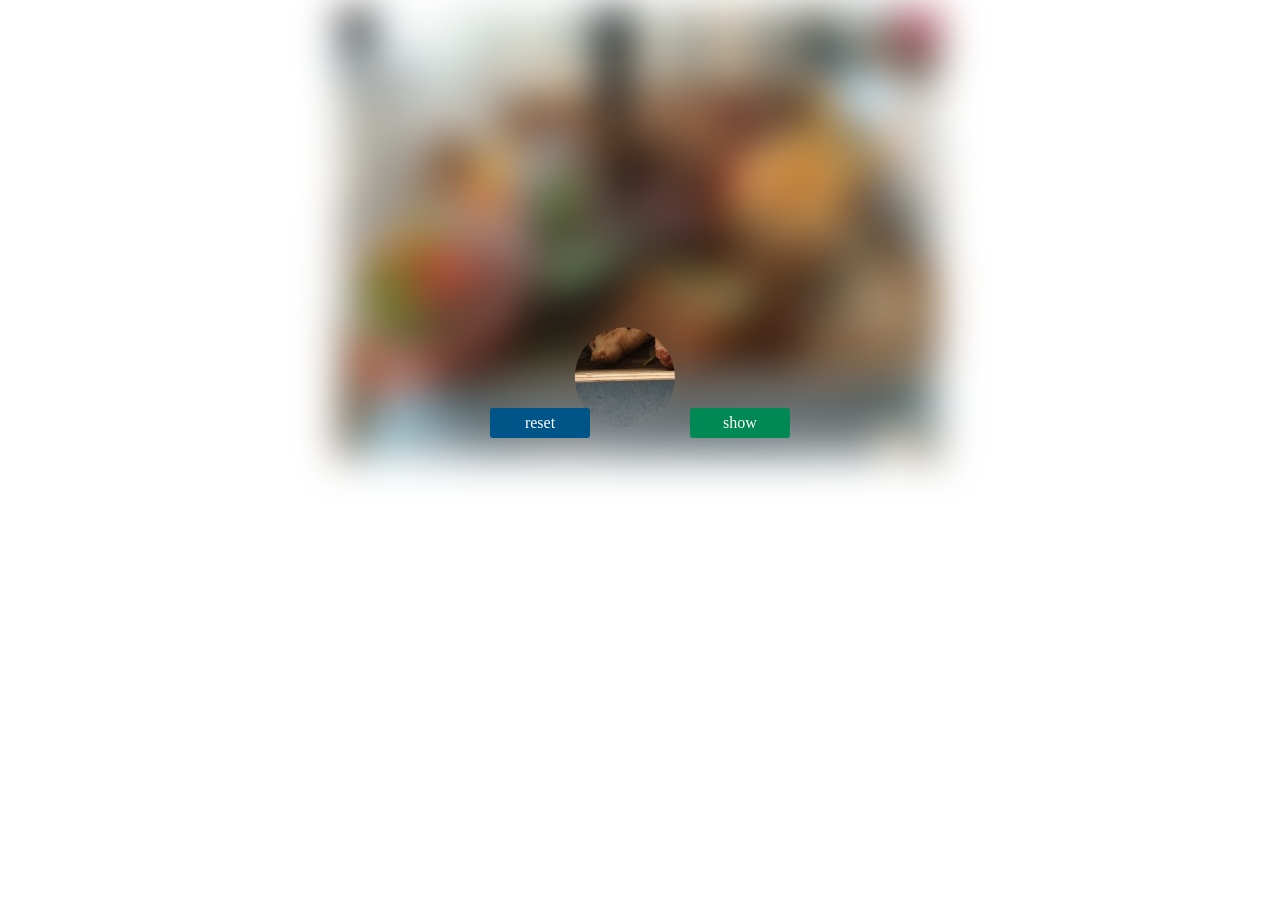
<file: canvas-微信红包照片/index.html>
<!DOCTYPE html>
<html lang="en">

<head>
    <meta charset="UTF-8">
    <meta content="width=device-width, initial-scale=1.0, maximum-scale=1.0, user-scalable=0" name="viewport">
    <title>微信红包照片效果</title>
    <style>
    #blur-container {
        position: relative;
        width: 600px;
        height: 450px;
        margin: 0 auto;
    }
    
    #blur-img {
        position: absolute;
        top: 0;
        left: 0;
        width: 600px;
        height: 450px;
        -webkit-filter: blur(20px);
        filter: blur(20px);
        z-index: 0;
    }
    
    #canvas {
        position: absolute;
        top: 0;
        left: 0;
        z-index: 1;
    }
    
    #blur-container a {
        position: absolute;
        z-index: 3;
        width: 100px;
        height: 30px;
        line-height: 30px;
        border-radius: 3px;
        color: #fff;
        text-align: center;
        cursor: pointer;
    }
    
    #reset {
        left: 50%;
        margin-left: -150px;
        bottom: 20px;
        background-color: #058;
    }
    
    #reset:hover {
        background-color: #047;
    }
    
    #show {
        right: 50%;
        margin-right: -150px;
        bottom: 20px;
        background-color: #085;
    }
    
    #show:hover {
        background-color: #074;
    }
    </style>
</head>

<body>
    <div id="blur-container">
        <img id="blur-img" src="./img/food.jpg">
        <canvas id="canvas"></canvas>
        <a id="reset">reset</a>
        <a id="show">show</a>
    </div>
    <script>
    (function() {
        //画图
        var dp = (window.devicePixelRatio || 1),
            canvasWidth = 600,
            canvasHeight = 450;
        var canvas = document.getElementById('canvas');
        var context = canvas.getContext('2d');
        canvas.style.width = canvasWidth + 'px';
        canvas.style.height = canvasHeight + 'px';
        canvas.width = canvasWidth * dp;
        canvas.height = canvasHeight * dp;

        var radius = 50,
            cliping = {};
        var img = new Image();
        img.src = 'img/food.jpg';
        img.onload = function(e) {
            init();
        }

        function init() {
            cliping.r = radius * dp;
            cliping.x = (radius + Math.random() * (canvasWidth - 2 * radius)) * dp;
            cliping.y = (radius + Math.random() * (canvasHeight - 2 * radius)) * dp;
            draw();
        }

        function draw() {
            context.clearRect(0, 0, canvas.width, canvas.height);
            context.save();
            setCliping();
            context.drawImage(img, 0, 0, canvasWidth * dp, canvasHeight * dp);
            context.restore();
        }

        function setCliping() {

            context.beginPath();
            context.arc(cliping.x, cliping.y, cliping.r, 0, Math.PI * 2, false);
            context.clip();
        }

        //按钮事件绑定
        var reset = document.getElementById('reset'),
            show = document.getElementById('show');
        reset.addEventListener('click', function() {
            init();
        });
        show.addEventListener('click', function() {
            var interval = setInterval(function() {
                cliping.r += 30;
                draw();
                if (cliping.r > 2 * Math.max(canvasWidth, canvasHeight)) {
                    clearInterval(interval);
                }
            }, 20);
        });
    })();
    </script>
</body>

</html>
</file>
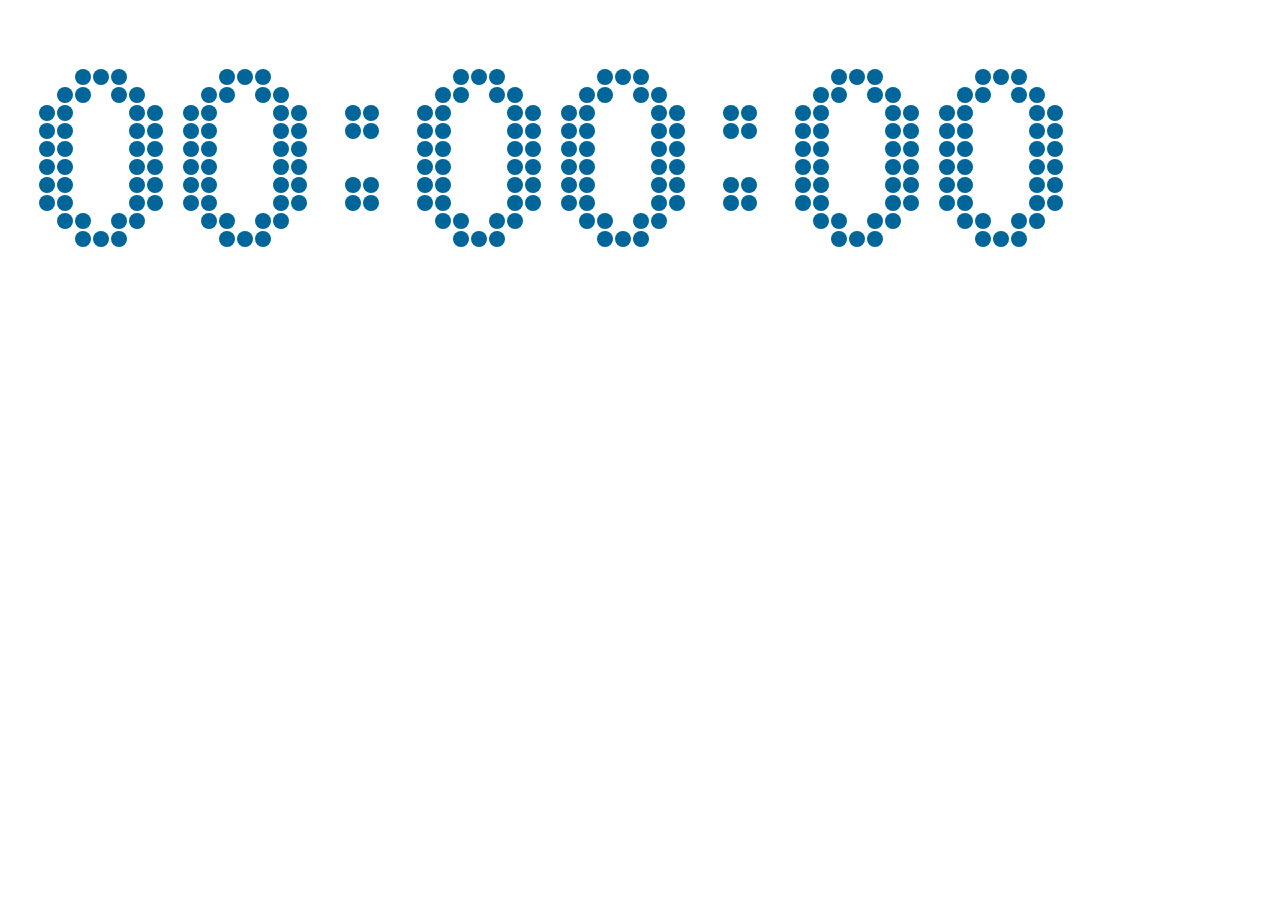
<file: canvas-炫丽倒计时/index.html>
<!DOCTYPE html>
<html lang="en">
<head>
    <meta charset="UTF-8">
    <meta name="viewport" content="width=device-width, initial-scale=1.0">
    <meta http-equiv="X-UA-Compatible" content="ie=edge">
    <title>Document</title>
</head>
<body>
    <canvas id="canvas" style="width:100%;height:600px;">
        当前浏览器不支持canvas，请更换浏览器后再试，谢谢！
    </canvas>
    <script src='./main.js'></script>
    <script>
    //执行倒计时
    new CountDown({
      endDate:new Date('2016-10-17 20:20')
    });
    </script>
</body>
</html>
</file>
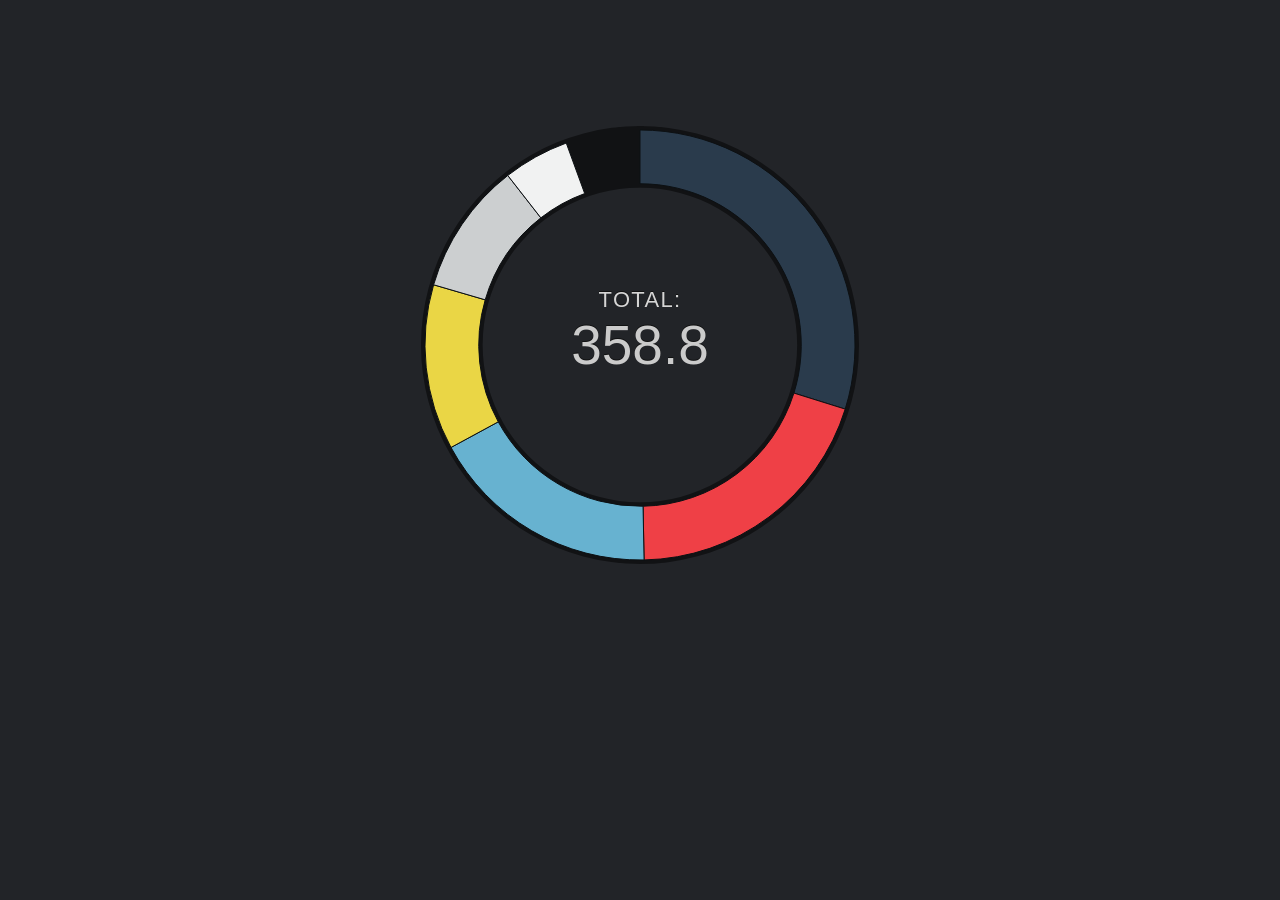
<file: svg-circle-chart/index.html>
<!DOCTYPE html>
<html>

<head>

  <meta charset="UTF-8">

  <title>HTML5 SVG环形图表应用 很酷的数据初始动画演示地址</title>

    <link rel="stylesheet" href="css/style.css" media="screen" type="text/css" />

</head>

<body>
  <div id="doughnutChart" class="chart"></div>
  <script src='js/jquery.min.js'></script>
  <script src="js/index.js"></script>
</div>
</body>

</html>
</file>
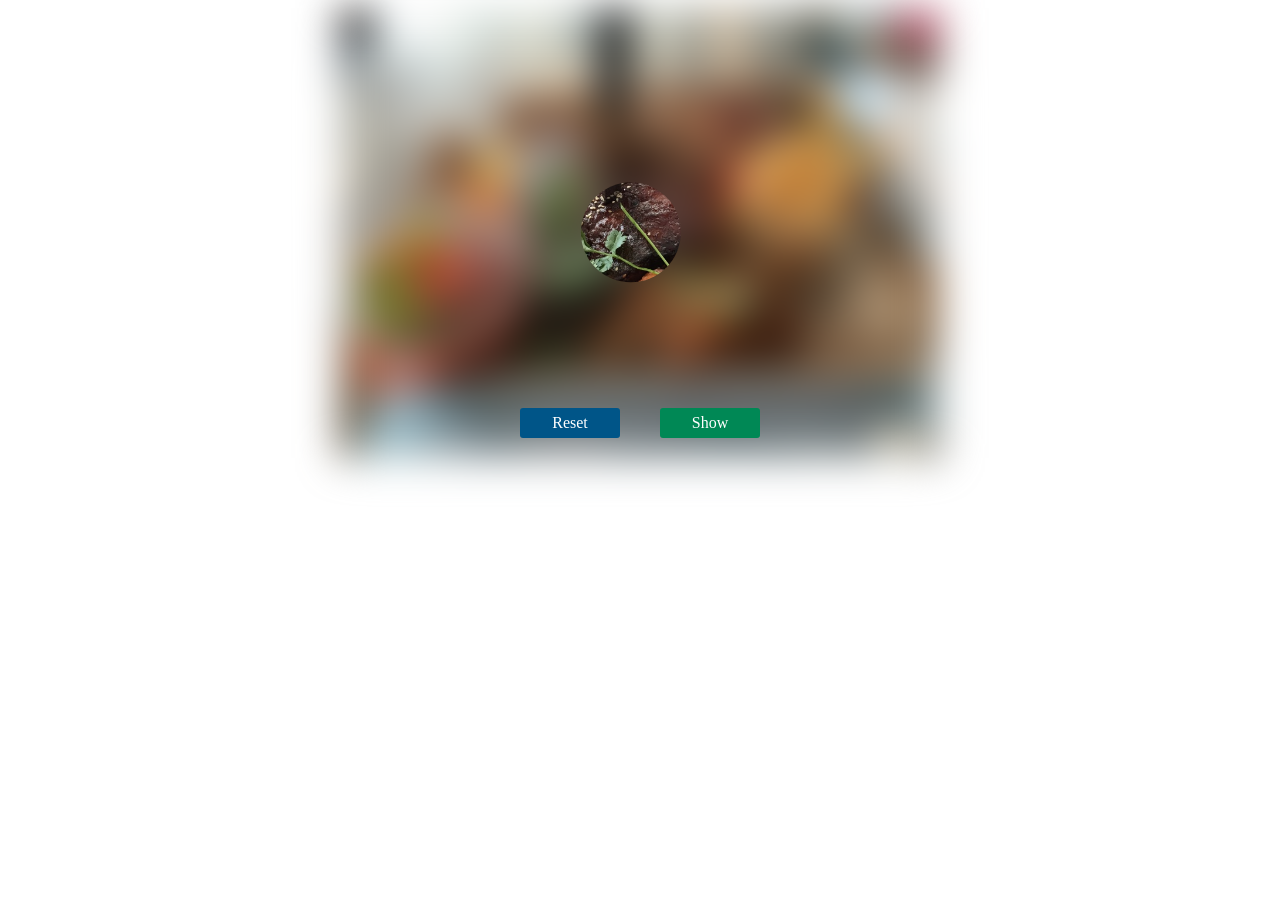
<file: canvas-微信红包照片/index－override.html>
<!DOCTYPE html>
<html lang="en">

<head>
    <meta charset="UTF-8">
    <meta content="width=device-width, initial-scale=1.0, maximum-scale=1.0, user-scalable=0" name="viewport">
    <title>微信红包照片效果</title>
    <style>
    html,body{
        height: 100%;
    }
    #blur-container {
        position: relative;
        margin: 0 auto;
        /*width: 100%;
        height:100%;*/
    }

    #blur-img {
        position: absolute;
        top: 0;
        left: 0;
        z-index: 0;
    }

    #canvas {
        position: absolute;
        top: 0;
        left: 0;
        z-index: 1;
    }

    #blur-container a {
        position: absolute;
        z-index: 3;
        width: 100px;
        height: 30px;
        line-height: 30px;
        border-radius: 3px;
        color: #fff;
        text-align: center;
        cursor: pointer;
    }

    #reset {
        left: 50%;
        margin-left: -120px;
        bottom: 20px;
        background-color: #058;
    }

    #reset:hover {
        background-color: #047;
    }

    #show {
        right: 50%;
        margin-right: -120px;
        bottom: 20px;
        background-color: #085;
    }

    #show:hover {
        background-color: #074;
    }
    </style>
</head>

<body>
    <div id="blur-container"></div>
    <script>
    (function() {
        /*
        封装后的
        */
        function blurImage(opts) {
            this.opts = this.extend(blurImage.DEFAULTS, opts);
            if (this.opts.imgSrc) {
                this.createHtml()
                    .init()
                    .bindEvent();
            }
        }
        blurImage.prototype = {
            init: function() {
                var opts = this.opts,
                    dp = window.devicePixelRatio || 1,
                    canvas = document.getElementById('canvas'),
                    context = canvas.getContext('2d'),
                    container = document.getElementById('blur-container');
                // var containerWidth = window.getComputedStyle(container)['width'],
                //     containerHeight = window.getComputedStyle(container)['height'];
                this.cliping = {
                    r: opts.radius * dp
                };
                this.dp = dp;
                this.context = context;

                canvas.style.width = opts.width + 'px';
                canvas.style.height = opts.height + 'px';
                canvas.width = opts.width * dp;
                canvas.height = opts.height * dp;

                var img = new Image(),
                    _this = this;
                img.src = 'img/food.jpg';
                img.onload = function(e) {
                    _this.img = img;
                    _this.draw(true);
                }
                return this;
            },
            draw: function(random) {
                var opts = this.opts,
                    radius = opts.radius,
                    context = this.context;
                if (random) {
                    this.cliping.x = (radius + Math.random() * (opts.width - 2 * radius)) * this.dp;
                    this.cliping.y = (radius + Math.random() * (opts.height - 2 * radius)) * this.dp;
                }
                context.clearRect(0, 0, opts.width * this.dp, opts.height * this.dp);
                context.save();
                context.beginPath();
                context.arc(this.cliping.x, this.cliping.y, this.cliping.r, 0, Math.PI * 2, false);
                context.clip();
                context.drawImage(this.img, 0, 0, opts.width * this.dp, opts.height * this.dp);
                context.restore();
            },
            createHtml: function() {
                var opts = this.opts,
                    container = document.getElementById('blur-container'),
                    oFragment = document.createDocumentFragment(),
                    img = document.createElement('img'),
                    canvas = document.createElement('canvas'),
                    reset = document.createElement('a'),
                    show = document.createElement('a');

                container.style.width = opts.width + 'px';
                container.style.height = opts.height + 'px';
                img.id = 'blur-img';
                img.style.width = opts.width + 'px';
                img.style.height = opts.height + 'px';
                img.style.webkitFilter = 'blur(' + opts.blur + 'px)';
                img.style.filter = 'blur(' + opts.blur + 'px)';
                img.src = opts.imgSrc;
                canvas.id = 'canvas';
                reset.id = 'reset';
                reset.innerHTML = 'Reset';
                show.id = 'show';
                show.innerHTML = 'Show';

                oFragment.appendChild(img);
                oFragment.appendChild(canvas);
                oFragment.appendChild(reset);
                oFragment.appendChild(show);
                container.appendChild(oFragment);
                return this;
            },
            bindEvent: function() {
                //按钮事件绑定
                var interval;
                var opts = this.opts,
                    reset = document.getElementById('reset'),
                    show = document.getElementById('show'),
                    _this = this;
                reset.addEventListener('click', function() {
                    clearInterval(interval);
                    interval=null;
                    _this.cliping.r = opts.radius * _this.dp;
                    _this.draw(true);
                });
                show.addEventListener('click', function() {
                    if(interval) return;
                    interval = setInterval(function() {
                        _this.cliping.r += 30;
                        console.log(_this.cliping.r);
                        _this.draw();
                        if (_this.cliping.r > 2 * _this.dp * Math.max(opts.width, opts.height)) {
                            clearInterval(interval);
                        }
                    }, opts.speed);
                });
                return this;
            },
            extend: function(defaults, opts) {
                var result = {};
                for (var o in defaults) {
                    if (defaults.hasOwnProperty(o)) {
                        if (opts.hasOwnProperty(o)) {
                            result[o] = opts[o];
                        } else {
                            result[o] = defaults[o];
                        }
                    }
                }
                return result;
            }
        }
        blurImage.DEFAULTS = {
            imgSrc: '',
            blur: 20,
            radius: 50,
            width: 600,
            height: 450,
            speed: 20
        }
        new blurImage({
            imgSrc: './img/food.jpg',
            blur: 20,
            width: 600,
            height: 450,
            speed: 20
        });
    })();
    </script>
</body>

</html>
</file>
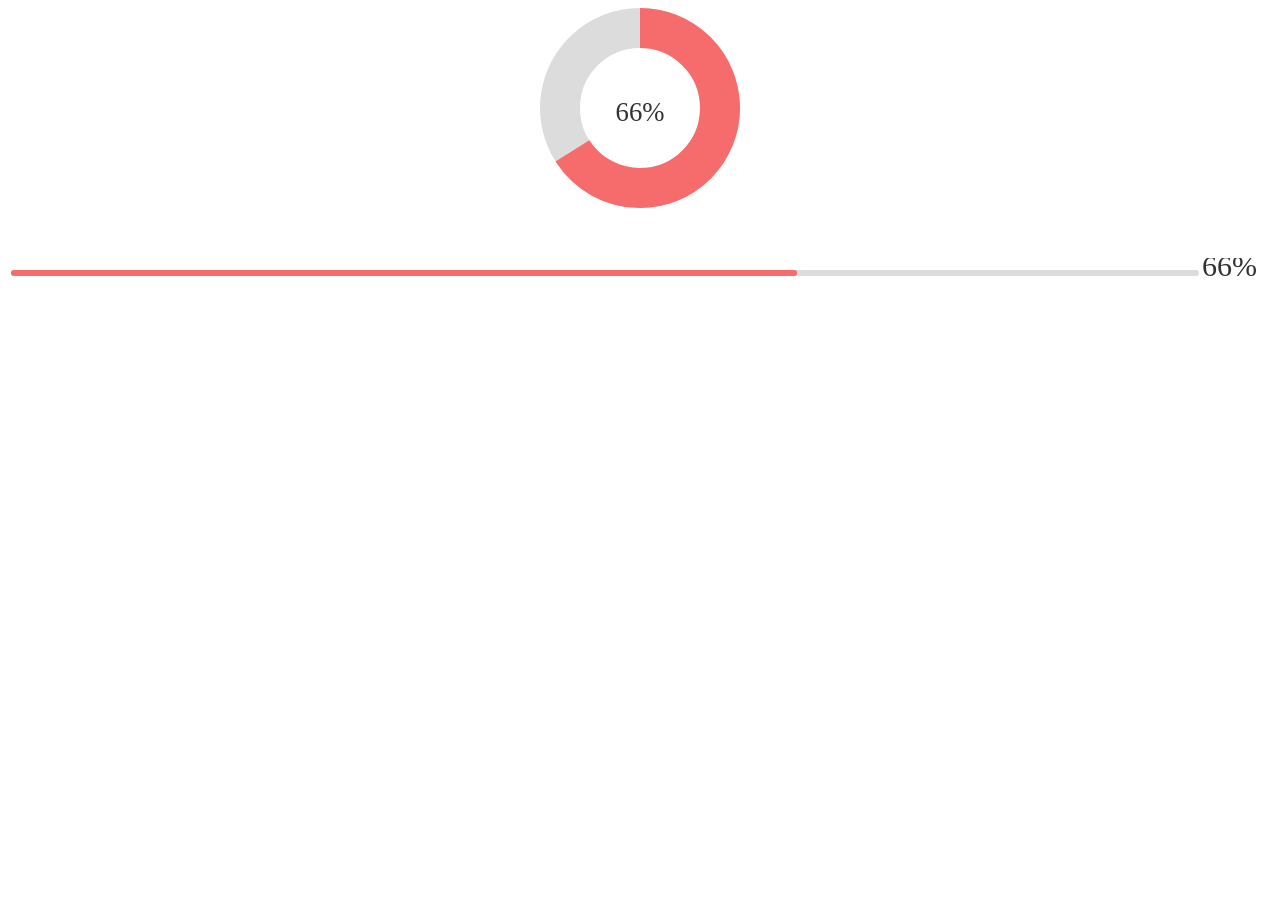
<file: canvas-进度条/progress.html>
<!DOCTYPE html>
<html lang="en">

<head>
    <meta charset="UTF-8">
    <meta name="viewport" content="width=device-width,initial-scale=1.0">
    <title>进度条</title>
    <style>
    #container-circle {
        width: 200px;
        height: 200px;
        margin:0 auto;
    }
    
    #container-line {
        margin-top: 50px;
        width: 100%;
        height: 30px;
    }
    </style>
</head>

<body>
    <div id="container-circle"></div>
    <div id="container-line"></div>
    <script src='progress.js'></script>
</body>

</html>
</file>
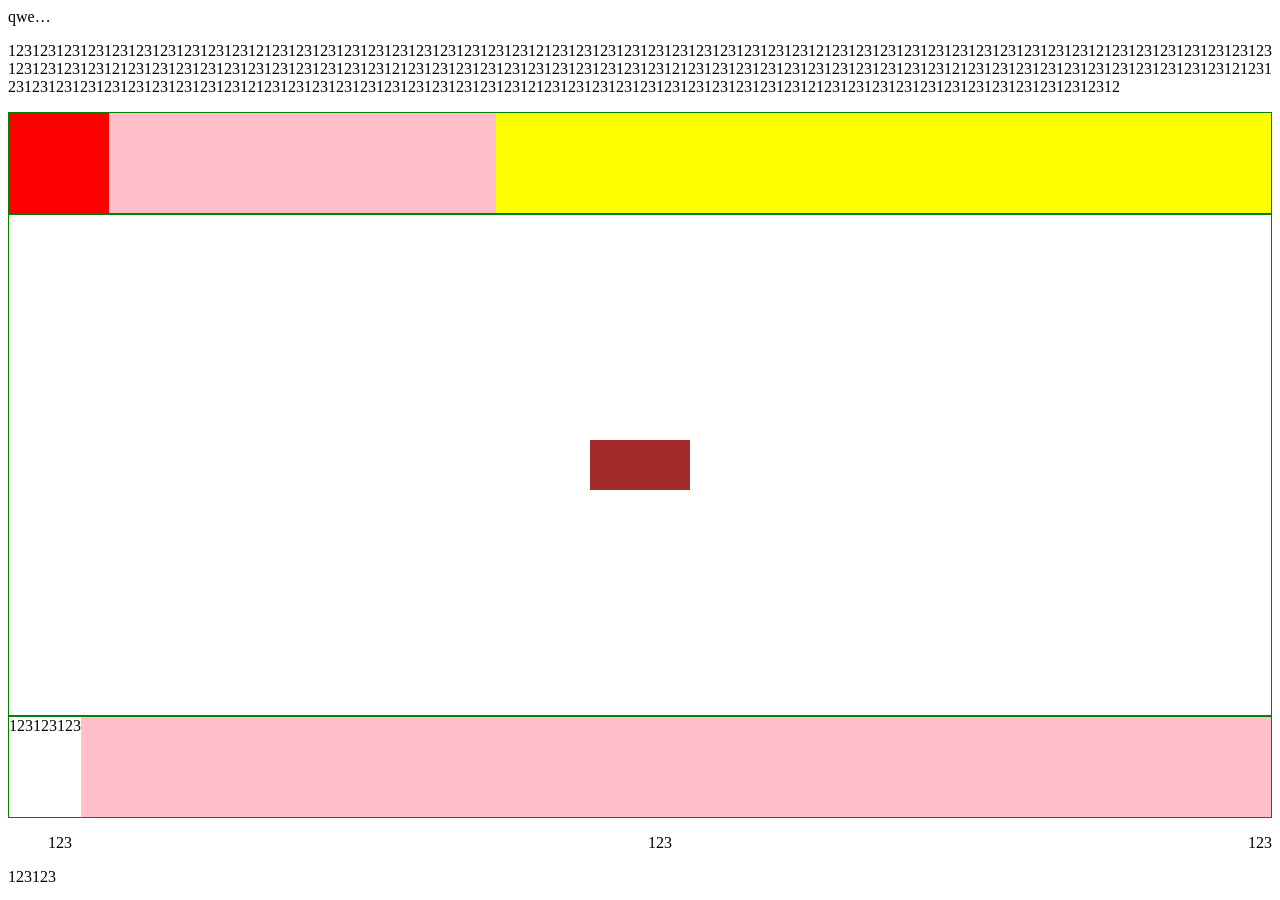
<file: flexbox-demo/test.html>
<!DOCTYPE html>
<html lang="en">

<head>
    <meta charset="UTF-8">
    <meta name="viewport" content="width=device-width,initial-scale=1.0">
    <title>Document</title>
    <style>
    .container {
        display: -webkit-box;
        border: 1px solid green;
    }

    .item {
        box-sizing: border-box;
        height: 100px;
    }

    .it1 {
        width: 100px;
        background-color: red;
    }

    .it2 {
        -webkit-box-flex: 1;
        display: block;
        background-color: pink;
    }

    .it3 {
        -webkit-box-flex: 2;
        background-color: yellow;
    }

    .container2 {
        display: -webkit-box;
        -webkit-box-align: center;
        -webkit-box-pack: center;
        border: 1px solid green;
        height: 500px;
    }

    .it4 {
        width: 100px;
        height: 50px;
        background-color: brown;
    }

    p {
        word-break: break-all;
        overflow: hidden;
        text-overflow: ellipsis;
        display: -webkit-box;
        -webkit-line-clamp: 3;
        -webkit-box-orient: vertical;
    }

    .qwe {
        width: 50px;
        overflow: hidden;
        text-overflow: ellipsis;
    }
    </style>
</head>

<body>
    <div class="qwe">qweqweqweqweqweqweqweqweqweqweqweqwe</div>
    <p>[base64]</p>
    <div class="container">
        <div class="item it1"></div>
        <div class="item it2"></div>
        <div class="item it3"></div>
    </div>
    <div class="container2">
        <div class="item it4"></div>
    </div>
    <div class="container">
        <span class="item" style="display: block;">123123123</span>
        <span class="item it2"></span>
    </div>
    <ul>
        <li style="display: -webkit-box;
        -webkit-box-pack: justify;
        -webkit-box-align: center;">
            <label style="display:block">123</label>
            <label style="display:block">123</label>
            <label style="display:block">123</label>
        </li>
    </ul>
    <div style="display: -webkit-box;
    -webkit-box-pack: justify;
    -webkit-box-align: center;">
        <label style="display:inline-block">
            123
        </label>
        <label style="display:inline-block">
            123
        </label>
    </div>
</body>

</html>
</file>
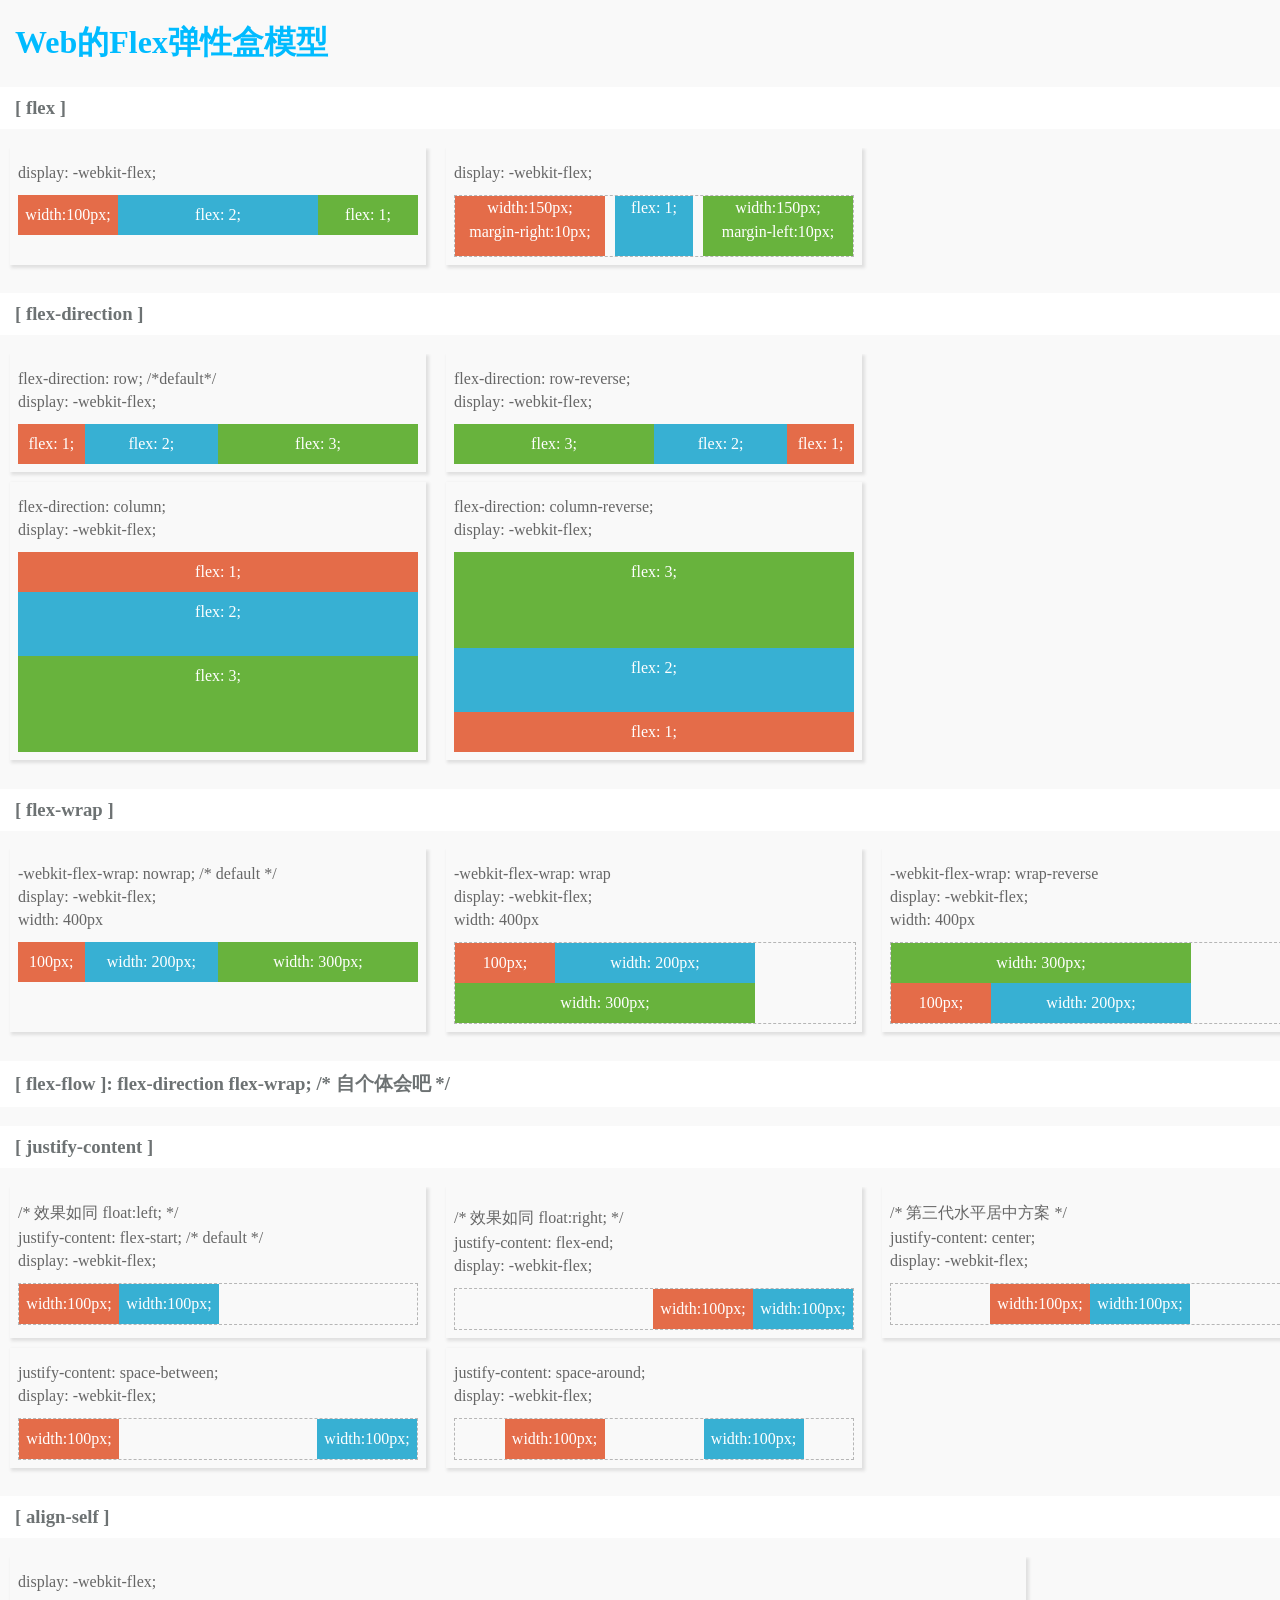
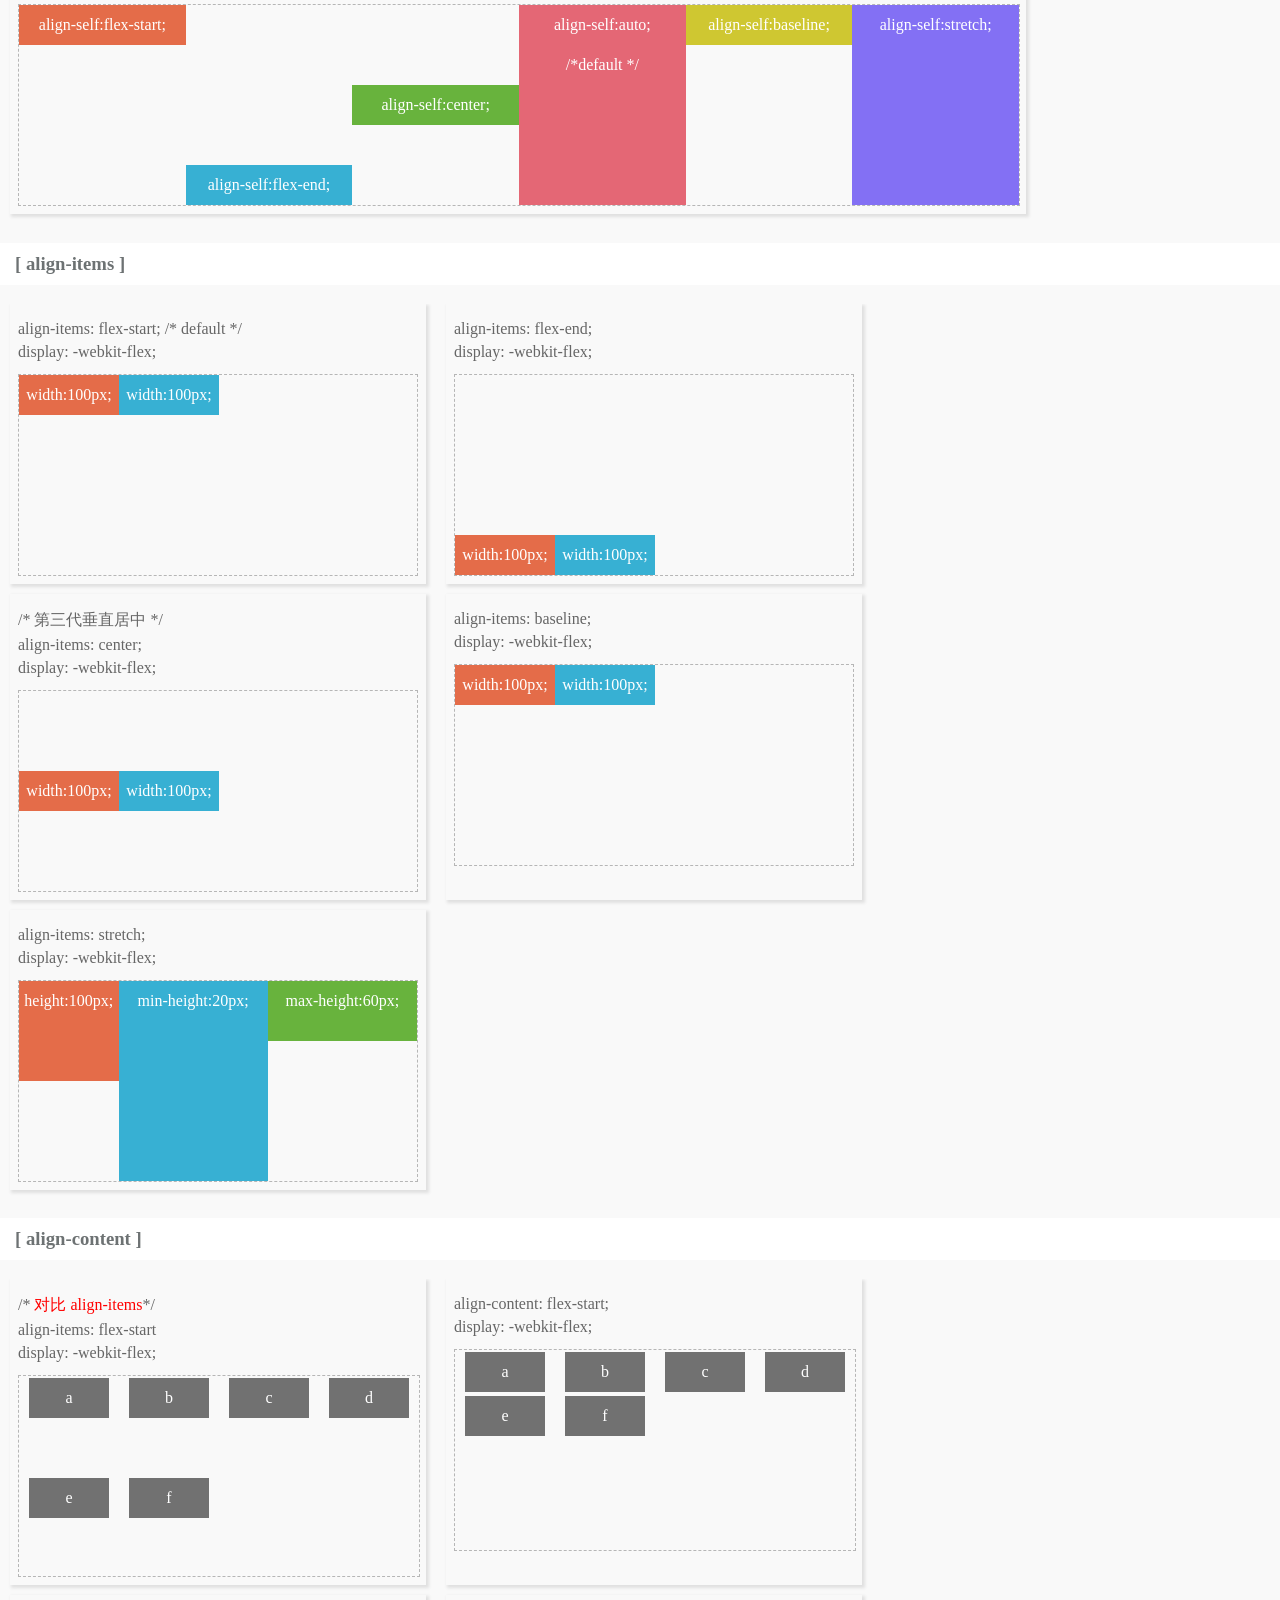
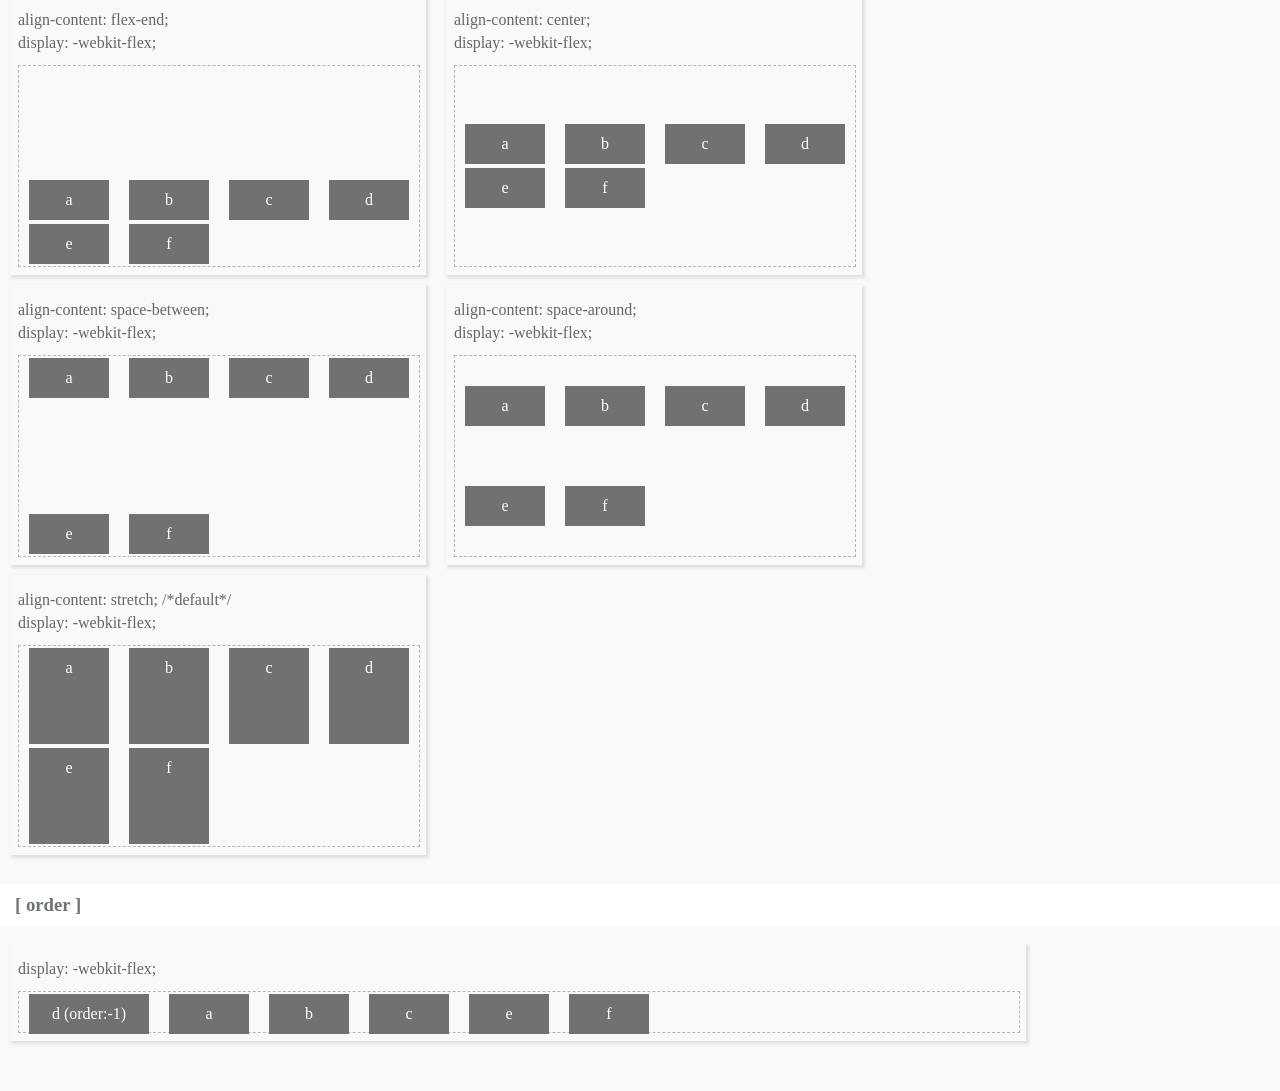
<file: flexbox-demo/web_flex.html>
<!doctype html>
<html lang="en">
<head>
<meta charset="UTF-8">
<title>Web的Flex弹性盒模型</title>
<style>
	body{
		font-family: '微软雅黑';
		/*font-family: cursive, '微软雅黑';*/
		padding: 0;
		margin: 20px 0 40px;

		font-size: 16px;
		background-color: #F9F9F9;
	}
	h1{
		color: #0BF;
		text-indent: 15px;
	}
	h3{
		color: #6D7273;
		text-indent: 15px;
		padding: 10px 0;
		background-color: #fff;
	}
	p{
		margin: 0;
		padding: 0;
		color: #666;
		margin-bottom: 5px;
	}

	.boxes{
		padding: 0 10px;
		overflow: hidden;
		display: -webkit-flex;
		flex-wrap: wrap;
		align-content:flex-start
	}
	.box{
		width: 400px;
		padding: 8px;
		margin-right: 20px;
		margin-bottom: 10px;
		display: inline-block;
		box-shadow: 2px 2px 3px 1px #E0E0E0;
	}

	.boxstyle{
		padding: 8px 0;
	}
	.boxborder{
		border: 1px dashed #B6B6B6;
	}
	.demo{
		color: #fff;
		display: -webkit-flex;
		text-align: center;
	}
	.demo .item{
		line-height: 40px;
		background-color: #ddd;
	}
	.demo .item:nth-child(1){
		background-color: #E46C49;
	}
	.demo .item:nth-child(2){
		background-color: #37B0D3;
	}
	.demo .item:nth-child(3){
		background-color: #68B33D;
	}
	.demo .item:nth-child(4){
		background-color: #E46775;
	}
	.demo .item:nth-child(5){
		background-color: #CFC731;
	}
	.demo .item:nth-child(6){
		background-color: #8370F4;
	}

	.demo .item span{
		display: block;
	}

	.demo2 .item{
		height: 60px;
		width: 150px;
		word-wrap: break-word;
		line-height: 1.5;
	}

	.demo-row{
		flex-direction: row;
	}
	.demo-row-reverse{
		flex-direction: row-reverse;
	}
	.demo-column{
		height: 200px;
		flex-direction: column;
	}
	.demo-column-reverse{
		height: 200px;
		flex-direction: column-reverse;
	}

	.demo-nowrap{
		-webkit-flex-wrap: nowrap;
		width: 400px;
	}
	.demo-wrap{
		-webkit-flex-wrap: wrap;
		width: 400px;
	}
	.demo-wrap-reverse{
		-webkit-flex-wrap: wrap-reverse;
		width: 400px;
	}
	.demo-align-content{
		width: 400px;
		flex-wrap: wrap;
		height:200px;
		border: 1px dashed #B6B6B6;
	}
	.demo-align-content .item:nth-child(1), .demo-align-content .item:nth-child(2), .demo-align-content .item:nth-child(3),
	.demo-align-content .item:nth-child(4), .demo-align-content .item:nth-child(5), .demo-align-content .item:nth-child(6){
		background-color: #717171;
		width: 80px;
		margin: 2px 10px;
	}

</style>
</head>
<body>
	<h1>Web的Flex弹性盒模型</h1>
	<section class="content">

		<h3>[ flex ]</h3>
		<div class="boxes">
			<div class="box">
				<div class="boxstyle">
					<p>display: -webkit-flex;</p>
				</div>
				<div class="demo demo1">
					<div class="item" style="width:100px">width:100px;</div>
					<div class="item" style="flex:2">flex: 2;</div>
					<div class="item" style="flex:1">flex: 1;</div>
				</div>
			</div>

			<div class="box">
				<div class="boxstyle">
					<p>display: -webkit-flex; </p>
				</div>
				<div class="demo demo2 boxborder">
					<div class="item" style="margin-right:10px;">
						<span>width:150px;</span> <span>margin-right:10px;</span></div>
					<div class="item" style="flex:1">flex: 1;</div>
					<div class="item" style="margin-left:10px;">
						<span>width:150px;</span> <span>margin-left:10px;</span></div>
				</div>
			</div>
		</div>

		<h3>[ flex-direction ]</h3>
		<div class="boxes" style="width:900px">
			<div class="box">
				<div class="boxstyle">
					<p>flex-direction: row; /*default*/</p>
					<p>display: -webkit-flex;</p>
				</div>
				<div class="demo demo-row">
					<div class="item" style="flex:1">flex: 1;</div>
					<div class="item" style="flex:2">flex: 2;</div>
					<div class="item" style="flex:3">flex: 3;</div>
				</div>
			</div>

			<div class="box">
				<div class="boxstyle">
					<p>flex-direction: row-reverse;</p>
					<p>display: -webkit-flex; </p>
				</div>
				<div class="demo demo-row-reverse">
					<div class="item" style="flex:1">flex: 1;</div>
					<div class="item" style="flex:2">flex: 2;</div>
					<div class="item" style="flex:3">flex: 3;</div>
				</div>
			</div>

			<div class="box">
				<div class="boxstyle">
					<p>flex-direction: column;</p>
					<p>display: -webkit-flex; </p>
				</div>
				<div class="demo demo-column">
					<div class="item" style="flex:1">flex: 1;</div>
					<div class="item" style="flex:2">flex: 2;</div>
					<div class="item" style="flex:3">flex: 3;</div>
				</div>
			</div>

			<div class="box">
				<div class="boxstyle">
					<p>flex-direction: column-reverse;</p>
					<p>display: -webkit-flex; </p>
				</div>
				<div class="demo demo-column-reverse">
					<div class="item" style="flex:1">flex: 1;</div>
					<div class="item" style="flex:2">flex: 2;</div>
					<div class="item" style="flex:3">flex: 3;</div>
				</div>
			</div>
		</div>

		<h3>[ flex-wrap ]</h3>
		<div class="boxes" style="width:1310px">
			<div class="box">
				<div class="boxstyle">
					<p>-webkit-flex-wrap: nowrap; /* default */</p>
					<p>display: -webkit-flex; </p>
					<p>width: 400px</p>
				</div>
				<div class="demo demo-nowrap">
					<div class="item" style="width: 100px">100px;</div>
					<div class="item" style="width: 200px">width: 200px;</div>
					<div class="item" style="width: 300px">width: 300px;</div>
				</div>
			</div>
			<div class="box">
				<div class="boxstyle">
					<p>-webkit-flex-wrap: wrap</p>
					<p>display: -webkit-flex; </p>
					<p>width: 400px</p>
				</div>
				<div class="demo demo-wrap boxborder">
					<div class="item" style="width: 100px">100px;</div>
					<div class="item" style="width: 200px">width: 200px;</div>
					<div class="item" style="width: 300px">width: 300px;</div>
				</div>
			</div>
			<div class="box">
				<div class="boxstyle">
					<p>-webkit-flex-wrap: wrap-reverse</p>
					<p>display: -webkit-flex; </p>
					<p>width: 400px</p>
				</div>
				<div class="demo demo-wrap-reverse boxborder">
					<div class="item" style="width: 100px">100px;</div>
					<div class="item" style="width: 200px">width: 200px;</div>
					<div class="item" style="width: 300px">width: 300px;</div>
				</div>
			</div>	
		</div>

		<h3>[ flex-flow ]: flex-direction flex-wrap; /* 自个体会吧 */</h3>

		<h3>[ justify-content ]</h3>
		<div class="boxes" style="width:1310px;">
			<div class="box">
				<div class="boxstyle">
					<p>/* 效果如同 float:left; */</p>
					<p>justify-content: flex-start; /* default */</p>
					<p>display: -webkit-flex;</p>
				</div>
				<div class="demo boxborder" style="justify-content: flex-start;">
					<div class="item" style="width:100px">width:100px;</div>
					<div class="item" style="width:100px">width:100px;</div>
				</div>
			</div>

			<div class="box">
				<div class="boxstyle">
					<p><p>/* 效果如同 float:right; */</p></p>
					<p>justify-content: flex-end;</p>
					<p>display: -webkit-flex;</p>
				</div>
				<div class="demo demo-justify boxborder"  style="justify-content: flex-end;">
					<div class="item" style="width:100px">width:100px;</div>
					<div class="item" style="width:100px">width:100px;</div>
				</div>
			</div>

			<div class="box">
				<div class="boxstyle">
					<p>/* 第三代水平居中方案 */</p>
					<p>justify-content: center;</p>
					<p>display: -webkit-flex;</p>
				</div>
				<div class="demo demo-justify-end boxborder" style="justify-content: center;">
					<div class="item" style="width:100px">width:100px;</div>
					<div class="item" style="width:100px">width:100px;</div>
				</div>
			</div>

			<div class="box">
				<div class="boxstyle">
					<p>justify-content: space-between; </p>
					<p>display: -webkit-flex;</p>
				</div>
				<div class="demo demo-justify boxborder" style="justify-content: space-between;">
					<div class="item" style="width:100px">width:100px;</div>
					<div class="item" style="width:100px">width:100px;</div>
				</div>
			</div>

			<div class="box">
				<div class="boxstyle">
					<p>justify-content: space-around; </p>
					<p>display: -webkit-flex;</p>
				</div>
				<div class="demo demo-justify-end boxborder" style="justify-content: space-around;">
					<div class="item" style="width:100px">width:100px;</div>
					<div class="item" style="width:100px">width:100px;</div>
				</div>
			</div>
		</div>

		<h3>[ align-self ]</h3>
		<div class="boxes">
			<div class="box" style="width:1000px;">
				<div class="boxstyle">
					<p>display: -webkit-flex;</p>
				</div>
				<div class="demo boxborder" style="width: 1000px; height:200px;">
					<div class="item" style="width:200px; align-self:flex-start;">align-self:flex-start;</div>
					<div class="item" style="width:200px; align-self:flex-end;">align-self:flex-end;</div>
					<div class="item" style="width:200px; align-self:center;">align-self:center;</div>
					<div class="item" style="width:200px; align-self:auto;">
						<span>align-self:auto;</span>
						<span>/*default */</span>
					</div>

					<div class="item" style="width:200px; align-self:baseline;">align-self:baseline;</div>
					<div class="item" style="width:200px; align-self:stretch;">align-self:stretch;</div>
				</div>
			</div>
		</div>

		<h3>[ align-items ]</h3>
		<div class="boxes">
			<div class="box">
				<div class="boxstyle">
					<p>align-items: flex-start; /* default */</p>
					<p>display: -webkit-flex;</p>
				</div>
				<div class="demo boxborder" style="align-items: flex-start;height:200px;">
					<div class="item" style="width:100px">width:100px;</div>
					<div class="item" style="width:100px">width:100px;</div>
				</div>
			</div>

			<div class="box">
				<div class="boxstyle">
					<p>align-items: flex-end; </p>
					<p>display: -webkit-flex;</p>
				</div>
				<div class="demo boxborder" style="align-items: flex-end;height:200px;">
					<div class="item" style="width:100px">width:100px;</div>
					<div class="item" style="width:100px">width:100px;</div>
				</div>
			</div>

			<div class="box">
				<div class="boxstyle">
					<p>/* 第三代垂直居中 */</p>
					<p>align-items: center; </p>
					<p>display: -webkit-flex;</p>
				</div>
				<div class="demo boxborder" style="align-items: center;height:200px;">
					<div class="item" style="width:100px">width:100px;</div>
					<div class="item" style="width:100px">width:100px;</div>
				</div>
			</div>

			<div class="box">
				<div class="boxstyle">
					<p>align-items: baseline; </p>
					<p>display: -webkit-flex;</p>
				</div>
				<div class="demo boxborder" style="align-items: baseline;height:200px;">
					<div class="item" style="width:100px">width:100px;</div>
					<div class="item" style="width:100px">width:100px;</div>
				</div>
			</div>

			<div class="box">
				<div class="boxstyle">
					<p>align-items: stretch; </p>
					<p>display: -webkit-flex;</p>
				</div>
				<div class="demo boxborder" style="align-items: stretch;height:200px;">
					<div class="item" style="width:100px; height:100px;">height:100px;</div>
					<div class="item" style="width:150px; min-height:20px;">min-height:20px;</div>
					<div class="item" style="width:150px; max-height:60px;">max-height:60px;</div>
				</div>
			</div>
		</div>


		<h3>[ align-content ]</h3>
		<div class="boxes">
			<div class="box">
				<div class="boxstyle">
					<p>/* <span style="color:red"> 对比 align-items</span>*/</p>
					<p>align-items: flex-start</p>
					<p>display: -webkit-flex;</p>
				</div>
				<div class="demo demo-align-content" style="align-items: flex-start">
					<div class="item" >a</div>
					<div class="item" >b</div>
					<div class="item" >c</div>
					<div class="item" >d</div>
					<div class="item" >e</div>
					<div class="item" >f</div>

				</div>
			</div>

			<div class="box">
				<div class="boxstyle">
					<p>align-content: flex-start; </p>
					<p>display: -webkit-flex;</p>
				</div>
				<div class="demo demo-align-content" style="align-content: flex-start;">
					<div class="item" >a</div>
					<div class="item" >b</div>
					<div class="item" >c</div>
					<div class="item" >d</div>
					<div class="item" >e</div>
					<div class="item" >f</div>

				</div>
			</div>

			<div class="box">
				<div class="boxstyle">
					<p>align-content: flex-end; </p>
					<p>display: -webkit-flex;</p>
				</div>
				<div class="demo demo-align-content" style="align-content: flex-end;">
					<div class="item" >a</div>
					<div class="item" >b</div>
					<div class="item" >c</div>
					<div class="item" >d</div>
					<div class="item" >e</div>
					<div class="item" >f</div>

				</div>
			</div>
			<div class="box">
				<div class="boxstyle">
					<p>align-content: center; </p>
					<p>display: -webkit-flex;</p>
				</div>
				<div class="demo demo-align-content" style="align-content: center;">
					<div class="item" >a</div>
					<div class="item" >b</div>
					<div class="item" >c</div>
					<div class="item" >d</div>
					<div class="item" >e</div>
					<div class="item" >f</div>

				</div>
			</div>
			<div class="box">
				<div class="boxstyle">
					<p>align-content: space-between; </p>
					<p>display: -webkit-flex;</p>
				</div>
				<div class="demo demo-align-content" style="align-content: space-between;">
					<div class="item" >a</div>
					<div class="item" >b</div>
					<div class="item" >c</div>
					<div class="item" >d</div>
					<div class="item" >e</div>
					<div class="item" >f</div>
				</div>
			</div>
			<div class="box">
				<div class="boxstyle">
					<p>align-content: space-around; </p>
					<p>display: -webkit-flex;</p>
				</div>
				<div class="demo demo-align-content" style="align-content: space-around;">
					<div class="item" >a</div>
					<div class="item" >b</div>
					<div class="item" >c</div>
					<div class="item" >d</div>
					<div class="item" >e</div>
					<div class="item" >f</div>

				</div>
			</div>		

			<div class="box">
				<div class="boxstyle">
					<p>align-content: stretch; /*default*/ </p>
					<p>display: -webkit-flex;</p>
				</div>
				<div class="demo demo-align-content" style="align-content: stretch;">
					<div class="item" >a</div>
					<div class="item" >b</div>
					<div class="item" >c</div>
					<div class="item" >d</div>
					<div class="item" >e</div>
					<div class="item" >f</div>

				</div>
			</div>	
	
		</div>	

		<h3>[ order ]</h3>
		<div class="boxes">
			<div class="box" style="width:1000px;">
				<div class="boxstyle">
					<p>display: -webkit-flex;</p>
				</div>
				<div class="demo demo-align-content" style="width: 1000px;height:40px;">
					<div class="item" >a</div>
					<div class="item" >b</div>
					<div class="item" >c</div>
					<div class="item" style="order:-1; width:120px"> d (order:-1) </div>
					<div class="item" >e</div>
					<div class="item" >f</div>
				</div>
			</div>
		</div>

	</section>
	

</body>
</html>
</file>
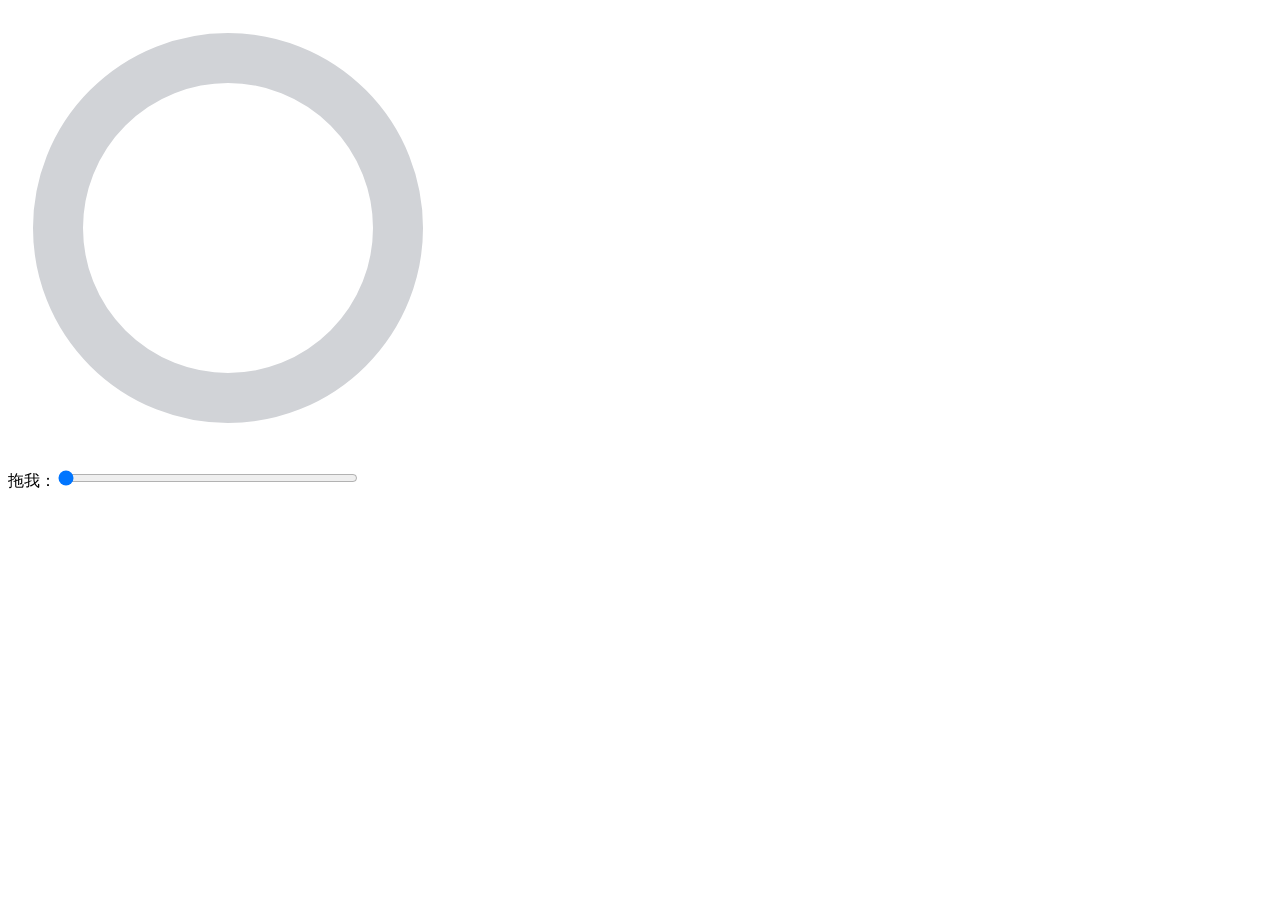
<file: svg-circle-chart/progress.html>
<!DOCTYPE html>
<html lang="en">

<head>
    <meta charset="UTF-8">
    <title>Document</title>
    <style media="screen">
        circle {
            -webkit-transition: stroke-dasharray .25s;
            transition: stroke-dasharray .25s;
        }
    </style>
</head>

<body>
    <svg width="440" height="440" viewbox="0 0 440 440">
        <circle cx="220" cy="220" r="170" stroke-width="50" stroke="#D1D3D7" fill="none"></circle>
        <circle cx="220" cy="220" r="170" stroke-width="50" stroke="#00A5E0" fill="none" transform="matrix(0,-1,1,0,0,440)" stroke-dasharray="0 1069"></circle>
    </svg>
    <p>拖我：<input id="range" type="range" min="0" max="100" value="0" style="width:300px;"></p>
    <script type="text/javascript">
        if (window.addEventListener) {
            var range = document.querySelector("#range"),
                circle = document.querySelectorAll("circle")[1];
            if (range && circle) {
                range.addEventListener("change", function() {
                    var percent = this.value / 100,
                        perimeter = Math.PI * 2 * 170;
                    circle.setAttribute('stroke-dasharray', perimeter * percent + " " + perimeter * (1 - percent));
                });
            }
        }
    </script>
</body>

</html>
</file>
<file: svg-circle-chart/css/style.css>
* { margin: 0; padding: 0; }
body {
  background: #222428;
  font-family: "Oswald", sans-serif;
}
.chart {
  position: absolute;
  width: 450px;
  height: 450px;
  top: 120px;
  left: 50%;
  margin: 0 0 0 -225px;
}
.doughnutTip {
  position: absolute;
  min-width: 30px;
  max-width: 300px;
  padding: 5px 15px;
  border-radius: 1px;
  background: rgba(0,0,0,.8);
  color: #ddd;
  font-size: 17px;
  text-shadow: 0 1px 0 #000;
  text-transform: uppercase;
  text-align: center;
  line-height: 1.3;
  letter-spacing: .06em;
  box-shadow: 0 1px 3px rgba(0,0,0,0.5);
  pointer-events: none;
}
.doughnutTip:after {
      position: absolute;
      left: 50%;
      bottom: -6px;
      content: "";
      height: 0;
      margin: 0 0 0 -6px;
      border-right: 5px solid transparent;
      border-left: 5px solid transparent;
      border-top: 6px solid rgba(0,0,0,.7);
      line-height: 0;
}
.doughnutSummary {
  position: absolute;
  top: 50%;
  left: 50%;
  color: #d5d5d5;
  text-align: center;
  text-shadow: 0 -1px 0 #111;
  cursor: default;
}
.doughnutSummaryTitle {
  position: absolute;
  top: 50%;
  width: 100%;
  margin-top: -27%;
  font-size: 22px;
  letter-spacing: .06em;
}
.doughnutSummaryNumber {
  position: absolute;
  top: 50%;
  width: 100%;
  margin-top: -15%;
  font-size: 55px;
}
.chart path:hover { opacity: .65; }
</file>
